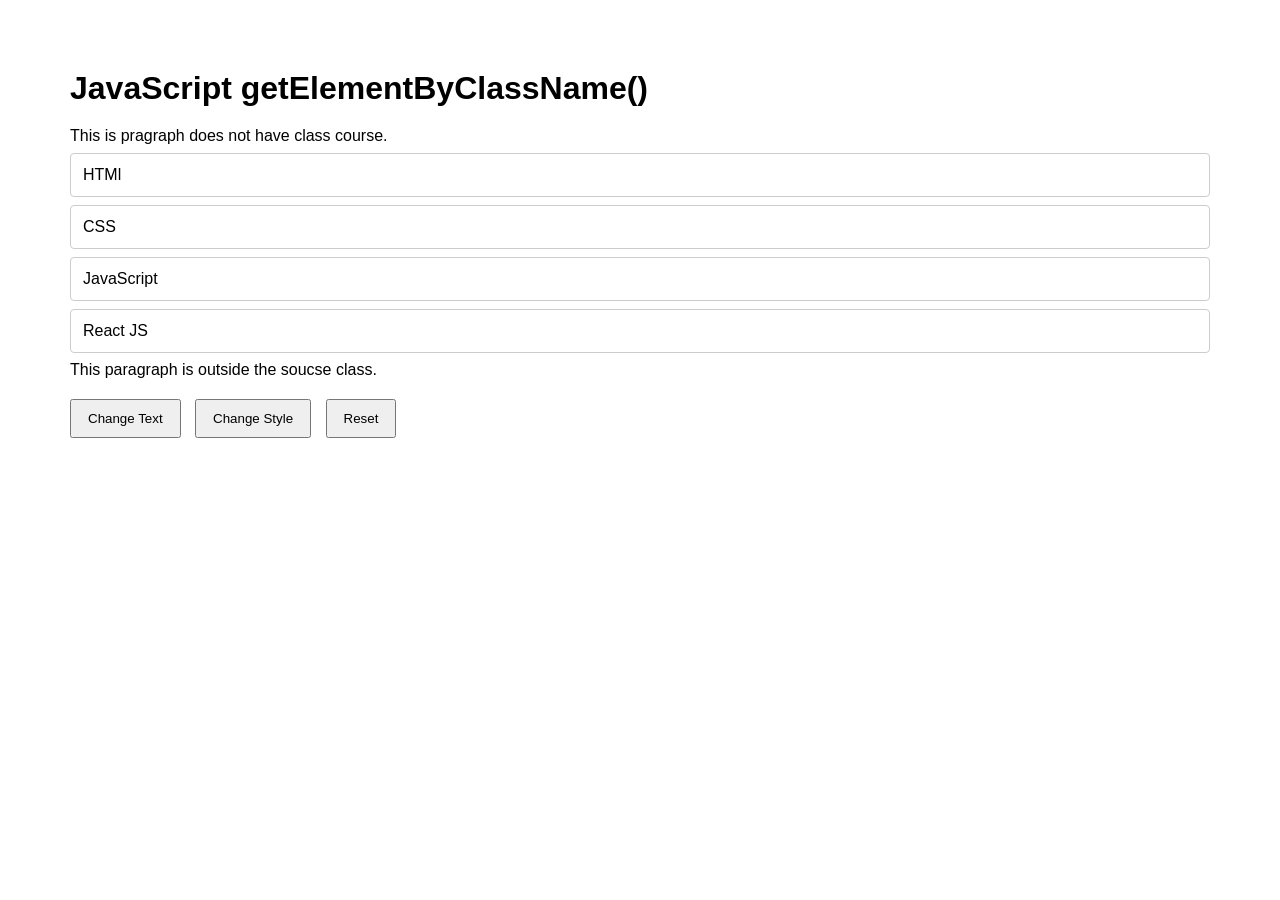
<file: getElementByClassName/index.html>
<html lang="en">
  <head>
    <meta charset="UTF-8" />
    <meta name="viewport" content="width=device-width, initial-scale=1.0" />
    <title>getElementsByTagName</title>
    <link rel="stylesheet" href="/getElementByClassName/style.css" />
  </head>
  <body>
    <h1>JavaScript getElementByClassName()</h1>
    <p>This is pragraph does not have class course.</p>

    <div class="course">HTMl</div>
    <div class="course">CSS</div>
    <div class="course">JavaScript</div>
    <div class="course">React JS</div>

    <p>This paragraph is outside the soucse class.</p>
    <!-- button -->
     <button id="changeBtn">Change Text</button>
     <button id="styleBtn">Change Style</button>
     <button id="resetBtn">Reset</button>
    
      <script src="/getElementByClassName/app.js"></script>
    </div>
  </body>
</html>
</file>
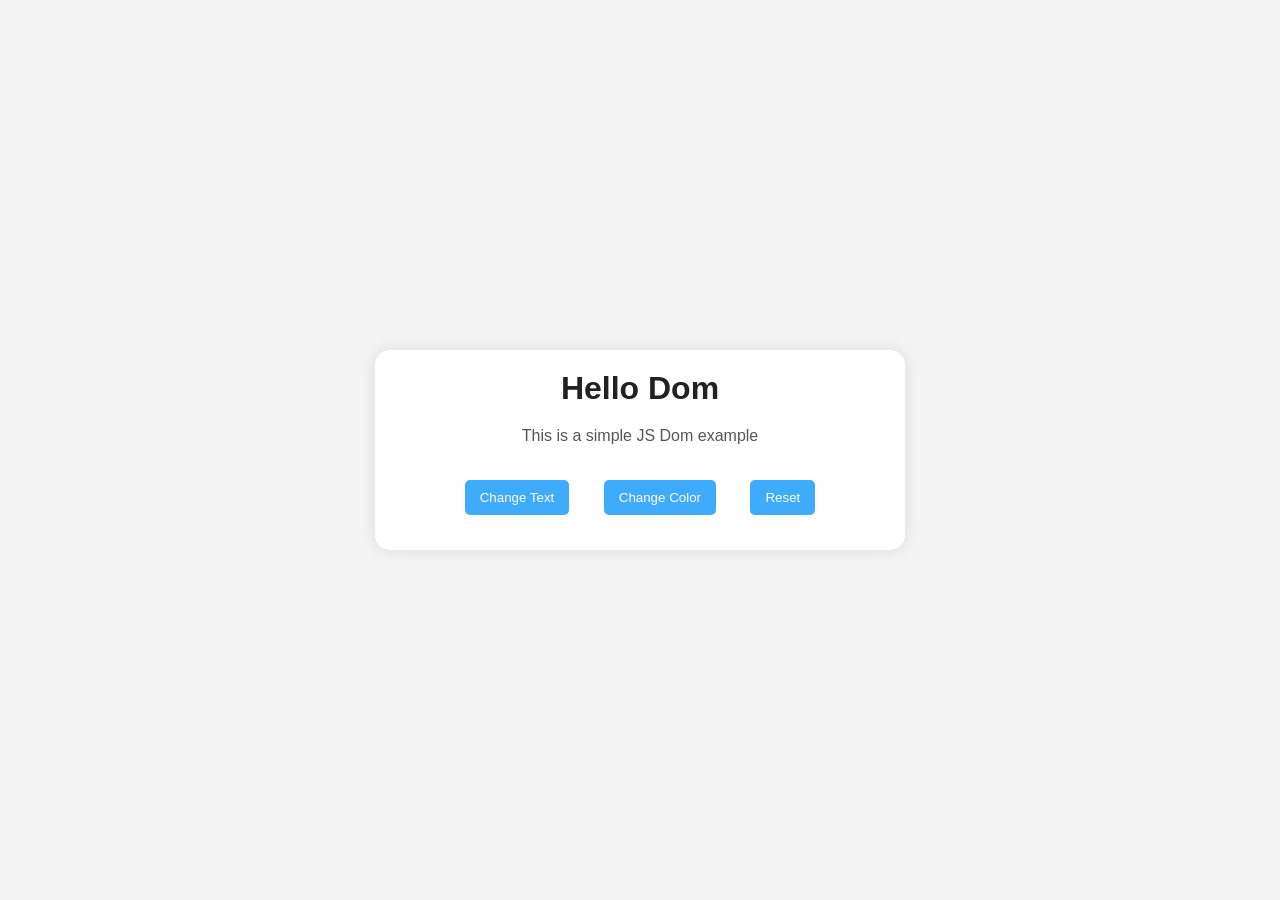
<file: getElementById/index.html>
<html lang="en">
  <head>
    <meta charset="UTF-8" />
    <meta name="viewport" content="width=device-width, initial-scale=1.0" />
    <title>DOM</title>
    <link rel="stylesheet" href="/getElementById/style.css" />
  </head>
  <body>
    <div class="container">
      <h1 id="title">Hello Dom</h1>
      <p id="desc">This is a simple JS Dom example</p>

      <!-- buttons -->
      <button id="changeBtn">Change Text</button>
      <button id="colorBtn">Change Color</button>
      <button id="resetBtn">Reset</button>
    </div>

    <script src="/getElementById/main.js"></script>
  </body>
</html>
</file>
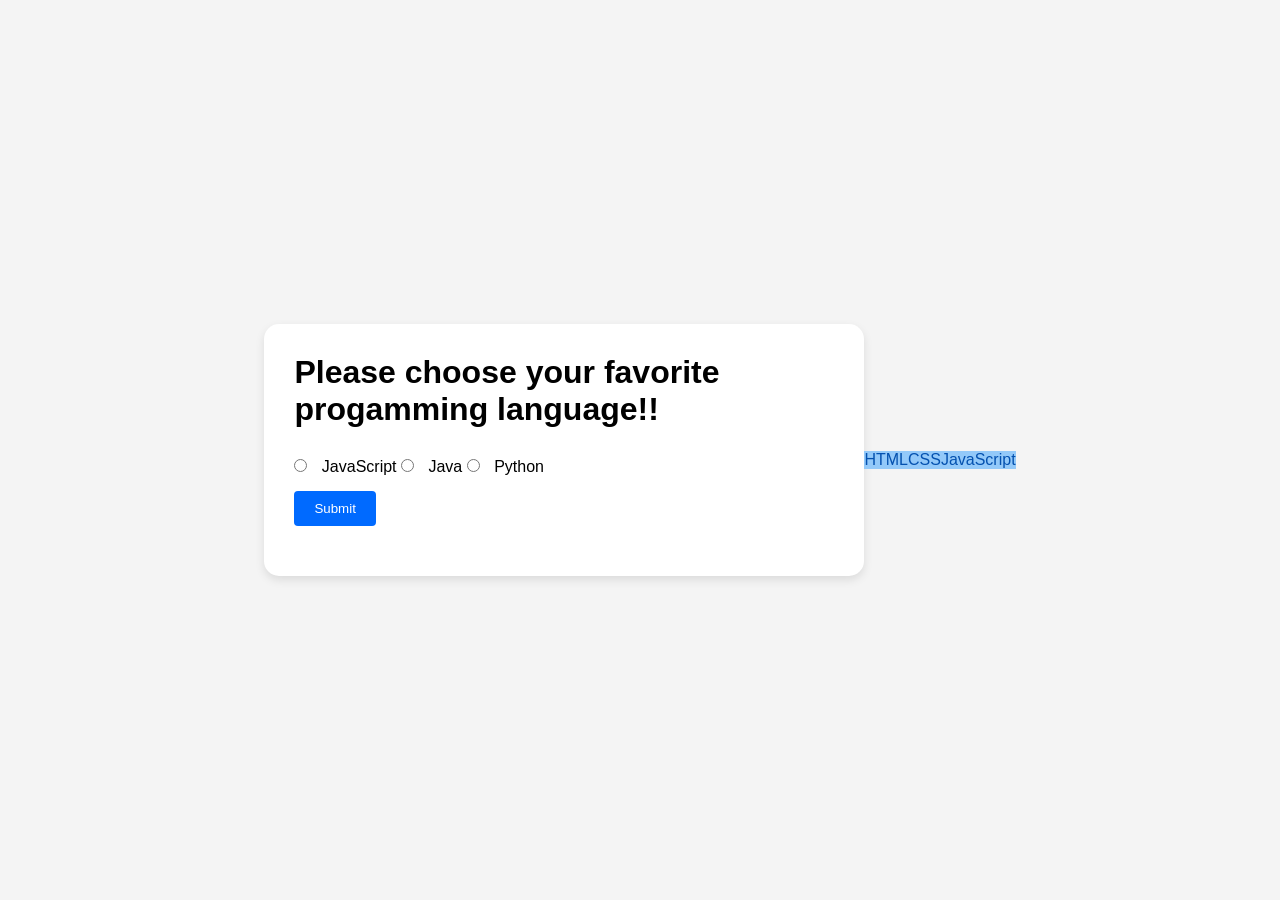
<file: getElementByName/index.html>
<html lang="en">
  <head>
    <meta charset="UTF-8" />
    <meta name="viewport" content="width=device-width, initial-scale=1.0" />
    <title>getElementsByName</title>
    <link rel="stylesheet" href="/getElementByName/style.css" />
  </head>
  <body>
    <div class="container">
      <h1>Please choose your favorite progamming language!!</h1>
      <div class="option">
        <label>
          <input type="radio" name="language" value="JavaScript" /> JavaScript
        </label>
        <label>
          <input type="radio" name="language" value="Java" /> Java
        </label>
        <label>
          <input type="radio" name="language" value="Python" /> Python
        </label>
      </div>

      <!-- Button -->
      <button name="btnSubmit">Submit</button>
      <p name="output"></p>
    </div>
    <p>HTML</p>
    <p>CSS</p>
    <p>JavaScript</p>

    <script src="/getElementByName/app.js"></script>
  </body>
</html>
</file>
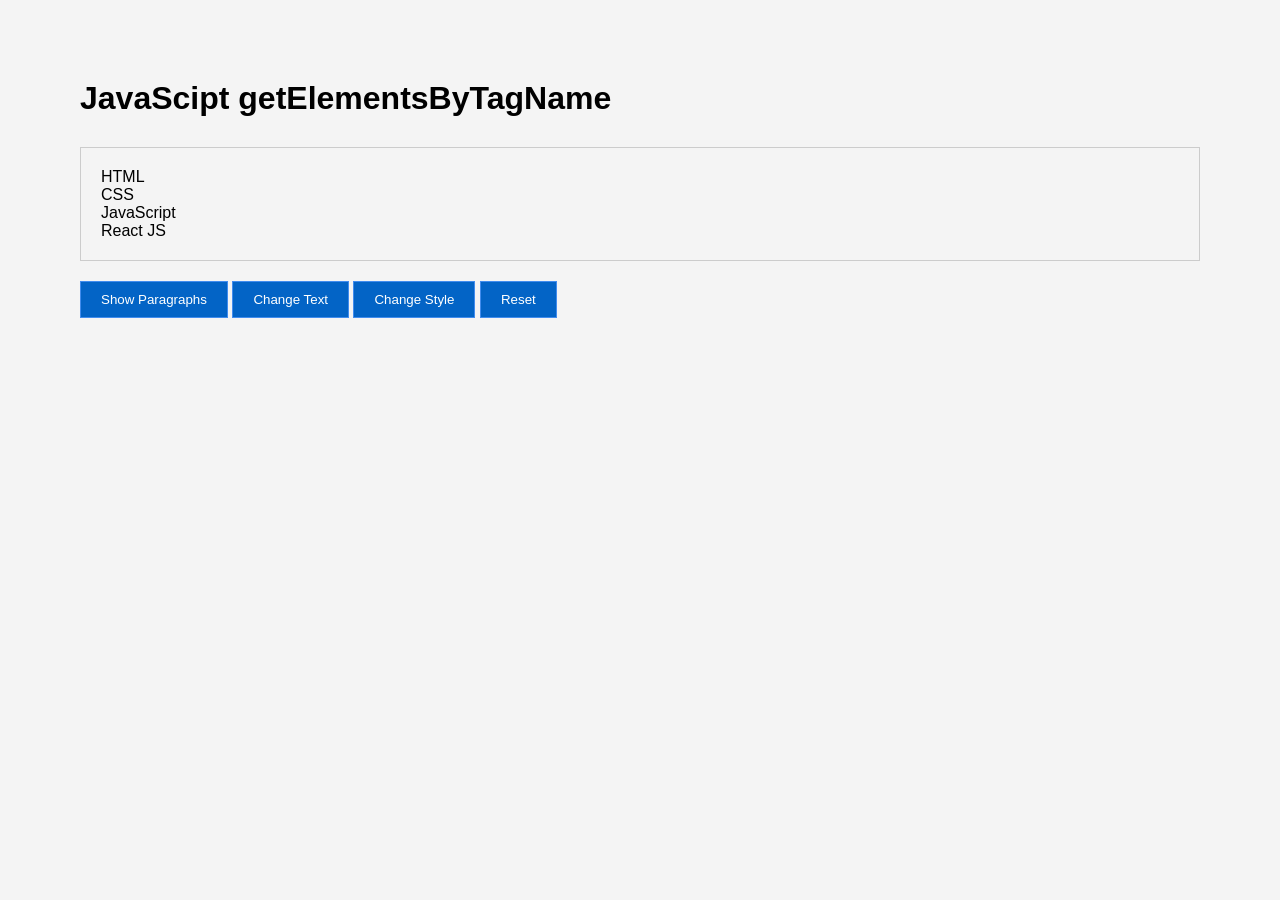
<file: getElementByTagName/index.html>
<html lang="en">
  <head>
    <meta charset="UTF-8" />
    <meta name="viewport" content="width=device-width, initial-scale=1.0" />
    <title>getElementsByTagName</title>
    <link rel="stylesheet" href="/getElementByTagName/style.css" />
  </head>
  <body>

    <h1>JavaScipt getElementsByTagName</h1>
    <div class="box">
      <p>HTML</p>
      <p>CSS</p>
      <p>JavaScript</p>
      <p>React JS</p>
    </div>

    <!-- Buttons -->
     <button id="showBtn">Show Paragraphs</button>
     <button id="changeBtn">Change Text</button>
     <button id="styleBtn">Change Style</button>
     <button id="resetBtn">Reset</button>
    
      <script src="/getElementByTagName/app.js"></script>
    </div>
  </body>
</html>
</file>
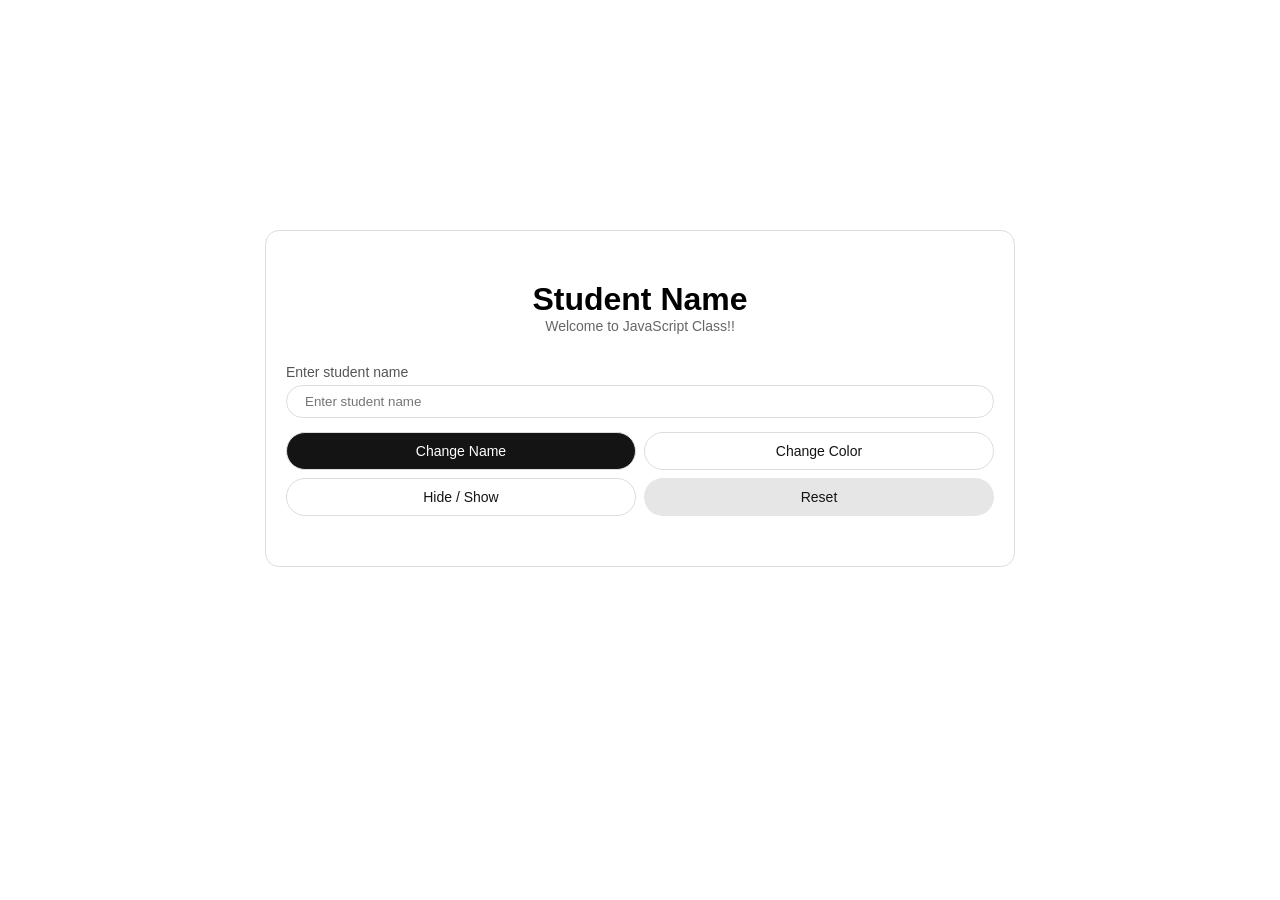
<file: Exercise/querySelector/index.html>
<html lang="en">
  <head>
    <meta charset="UTF-8" />
    <meta name="viewport" content="width=device-width, initial-scale=1.0" />
    <title>Student Profile Card</title>
    <link rel="stylesheet" href="/Exercise/querySelector/style.css" />
  </head>
  <body>
    <div class="card">
      <!-- Student name -->
      <h1 id="studentName">Student Name</h1>
      <p class="desc">Welcome to JavaScript Class!!</p>

      <!-- Input Field -->
      <label for="nameInput">Enter student name </label>
      <input type="text" id="nameInput" placeholder="Enter student name" />

      <!-- Buttons -->
      <div class="button-group">
        <button id="changeNameBtn">Change Name</button>
        <button id="changeColorBtn">Change Color</button>
        <button id="hideTextBtn">Hide / Show</button>
        <button id="resetBtn">Reset</button>
      </div>
    </div>

    <script src="/Exercise/querySelector/app.js"></script>
  </body>
</html>
</file>
<file: getElementByClassName/style.css>
* {
  padding: 0;
  margin: 0;
  box-sizing: border-box;
}

body {
  font-family: Arial, Helvetica, sans-serif;
  padding: 70px;
}

h1 {
  margin-bottom: 20px;
}
.course {
  padding: 12px;
  margin: 8px 0;
  border: 1px solid #ccc;
  border-radius: 4px;
}
button {
  padding: 10px 16px;
  margin-top: 20px;
  margin-right: 10px;
  cursor: pointer;
}
button:hover {
  background-color: rgb(33, 33, 33);
  color: white;
  border: none;
  border-radius: 4px;
}
</file>
<file: getElementById/style.css>
* {
  margin: 0;
  padding: 0;
  box-sizing: border-box;
}

body {
  font-family: Arial, sans-serif;
  background-color: #f4f4f4;
  min-height: 100vh;
  display: flex;
  justify-content: center;
  align-items: center;
}

.container {
  background-color: white;
  width: 530px;
  padding: 20px 30px;
  border-radius: 15px;
  text-align: center;
  box-shadow: 0 0 15px rgba(0, 0, 0, 0.1);
}

h1 {
  margin-bottom: 20px;
  color: #222;
}
p {
  margin-bottom: 20px;
  color: #555;
}

button {
  padding: 10px 15px;
  margin: 15;
  border: none;
  border-radius: 5px;
  cursor: pointer;
  background-color: rgb(63, 171, 253);
  color: white;
}
button:hover {
  background-color: rgb(0, 106, 255);
}
</file>
<file: getElementByName/style.css>
* {
  padding: 0;
  margin: 0;
  box-sizing: border-box;
}

body {
  font-family: Arial, sans-serif;
  background-color: #f4f4f4;
  display: flex;
  justify-content: center;
  align-items: center;
  height: 100vh;
}

.container {
  width: 600px;
  background-color: white;
  padding: 30px;
  border-radius: 15px;
  box-shadow: 0 4px 10px rgba(0, 0, 0, 0.1);
}

h1 {
  margin-bottom: 30px;
}
.option {
  margin: 15px 0;
}
.option input {
  margin-right: 10px;
}

button {
  border: none;
  border-radius: 4px;
  background-color: rgb(0, 106, 255);
  color: white;
  padding: 10px 20px;
  cursor: pointer;
}
button:hover {
  background-color: rgb(4, 64, 174);
}
p {
  margin-top: 20px;
  background-color: rgb(147, 201, 249);
  color: rgb(4, 81, 175);
}
</file>
<file: getElementByTagName/style.css>
* {
  padding: 0;
  margin: 0;
  box-sizing: border-box;
}

body {
  font-family: Arial, sans-serif;
  background-color: #f4f4f4;
  padding: 80px;
}

h1 {
  margin-bottom: 30px;
}
.box {
  border: 1px solid #ccc;
  padding: 20px;
  margin-bottom: 20px;
}

button {
  padding: 10px 20px;
  border: 1px solid rgb(65, 140, 238);
  background-color: rgb(3, 100, 198);
  color: white;
  cursor: pointer;
}
button:hover {
  background-color: rgb(87, 168, 231);
  border: 1px solid rgb(12, 88, 186);
}
</file>
<file: Exercise/querySelector/style.css>
* {
  padding: 0;
  margin: 0;
  box-sizing: border-box;
}

body {
  font-family: Arial, Helvetica, sans-serif;
  background-color: #ffffff;
  padding: 200px;
}

.card {
  max-width: 750px;
  background-color: white;
  border-radius: 14px;
  border: 1px solid #ddd;
  padding: 50px 20px;
  margin: 30px auto;
}

h1 {
  text-align: center;
  color: black;
  font-size: 32px;
}
.desc {
  text-align: center;
  color: #666;
  font-size: 14px;
  margin-bottom: 30px;
}
label {
  display: block;
  font-size: 14px;
  color: #555;
  margin-bottom: 5px;
}
input {
  width: 100%;
  padding: 8px 18px;
  border: 1px solid #ddd;
  border-radius: 50px;
  margin-bottom: 14px;
}
.button-group {
  display: grid;
  grid-template-columns: 1fr 1fr;
  gap: 8px;
}
button {
  padding: 10px;
  border: 1px solid #ddd;
  border-radius: 50px;
  background-color: white;
  color: rgb(20, 20, 20);
  cursor: pointer;
  font-size: 14px;
}
#changeNameBtn {
  background-color: rgb(20, 20, 20);
  color: #ffffff;
}
#resetBtn {
  background-color: #e6e6e6;
  border: none;
}
button:hover {
  opacity: 0.8;
}
</file>
